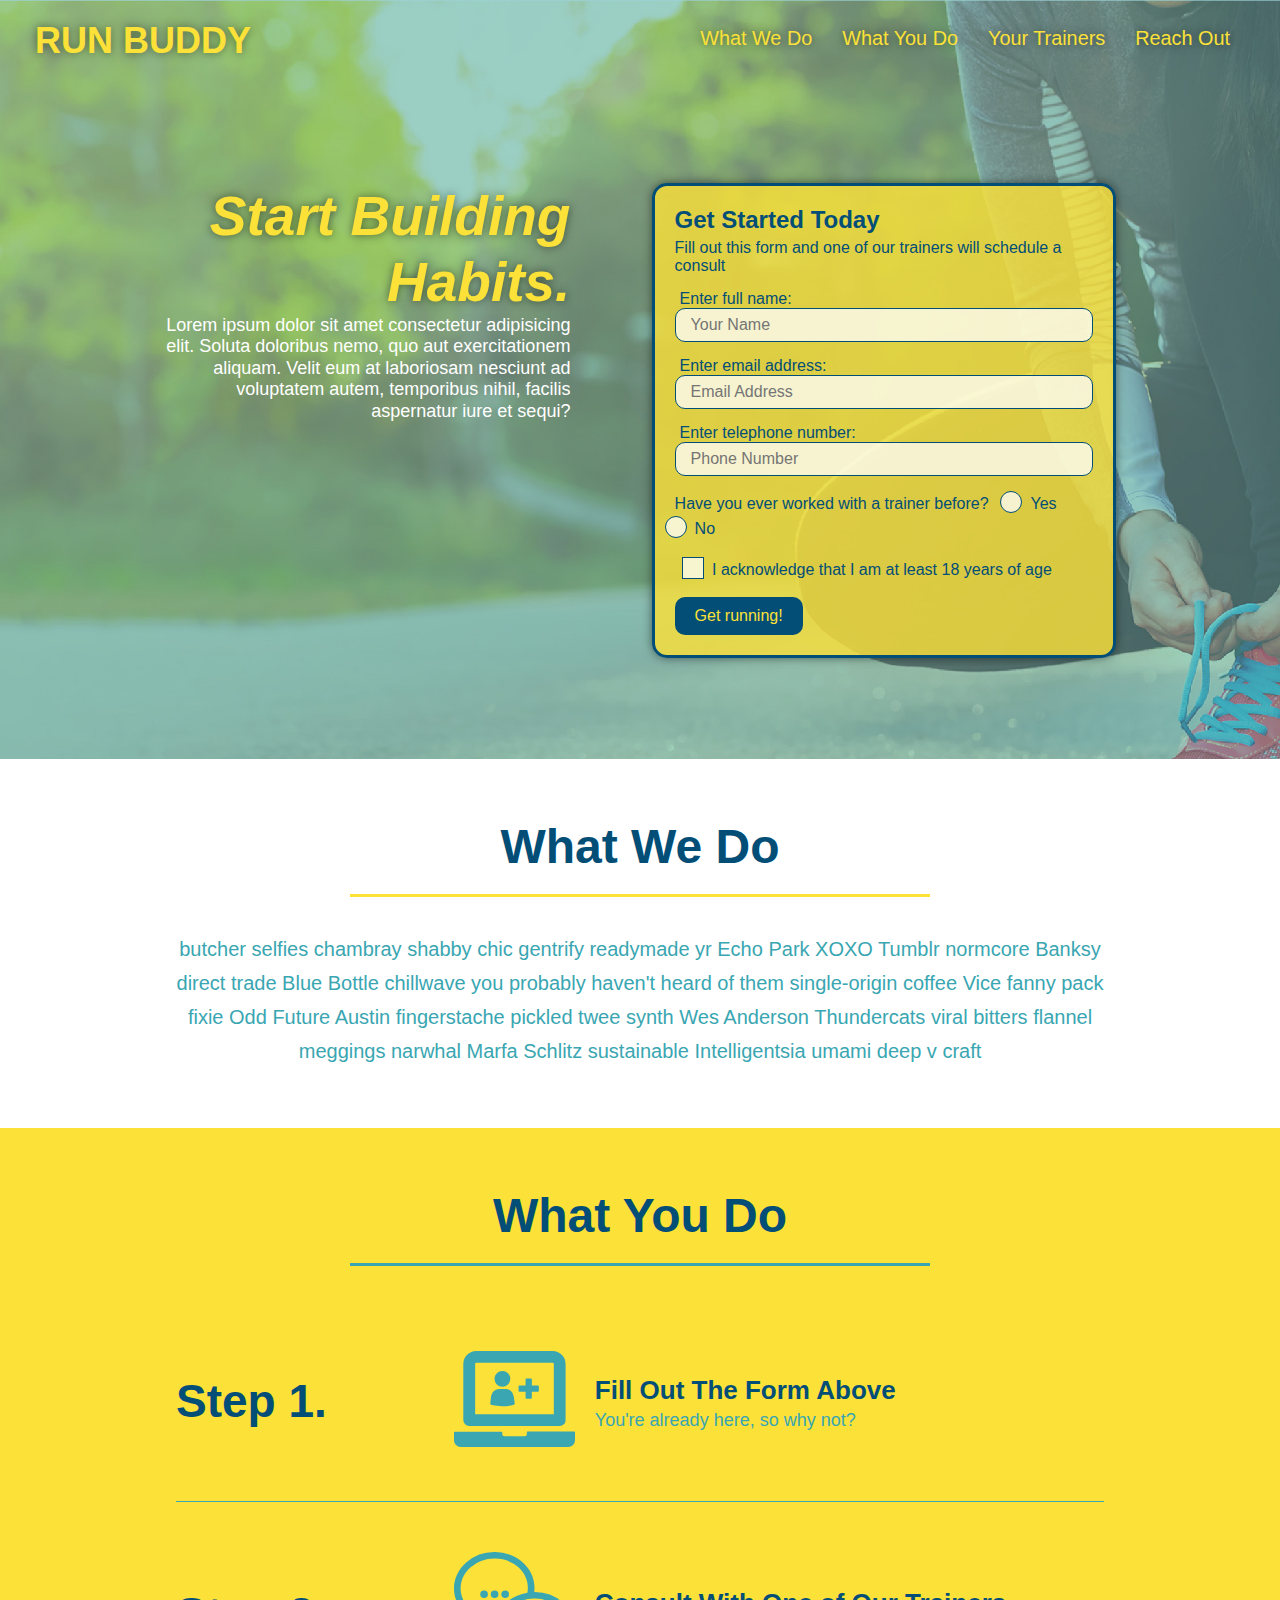
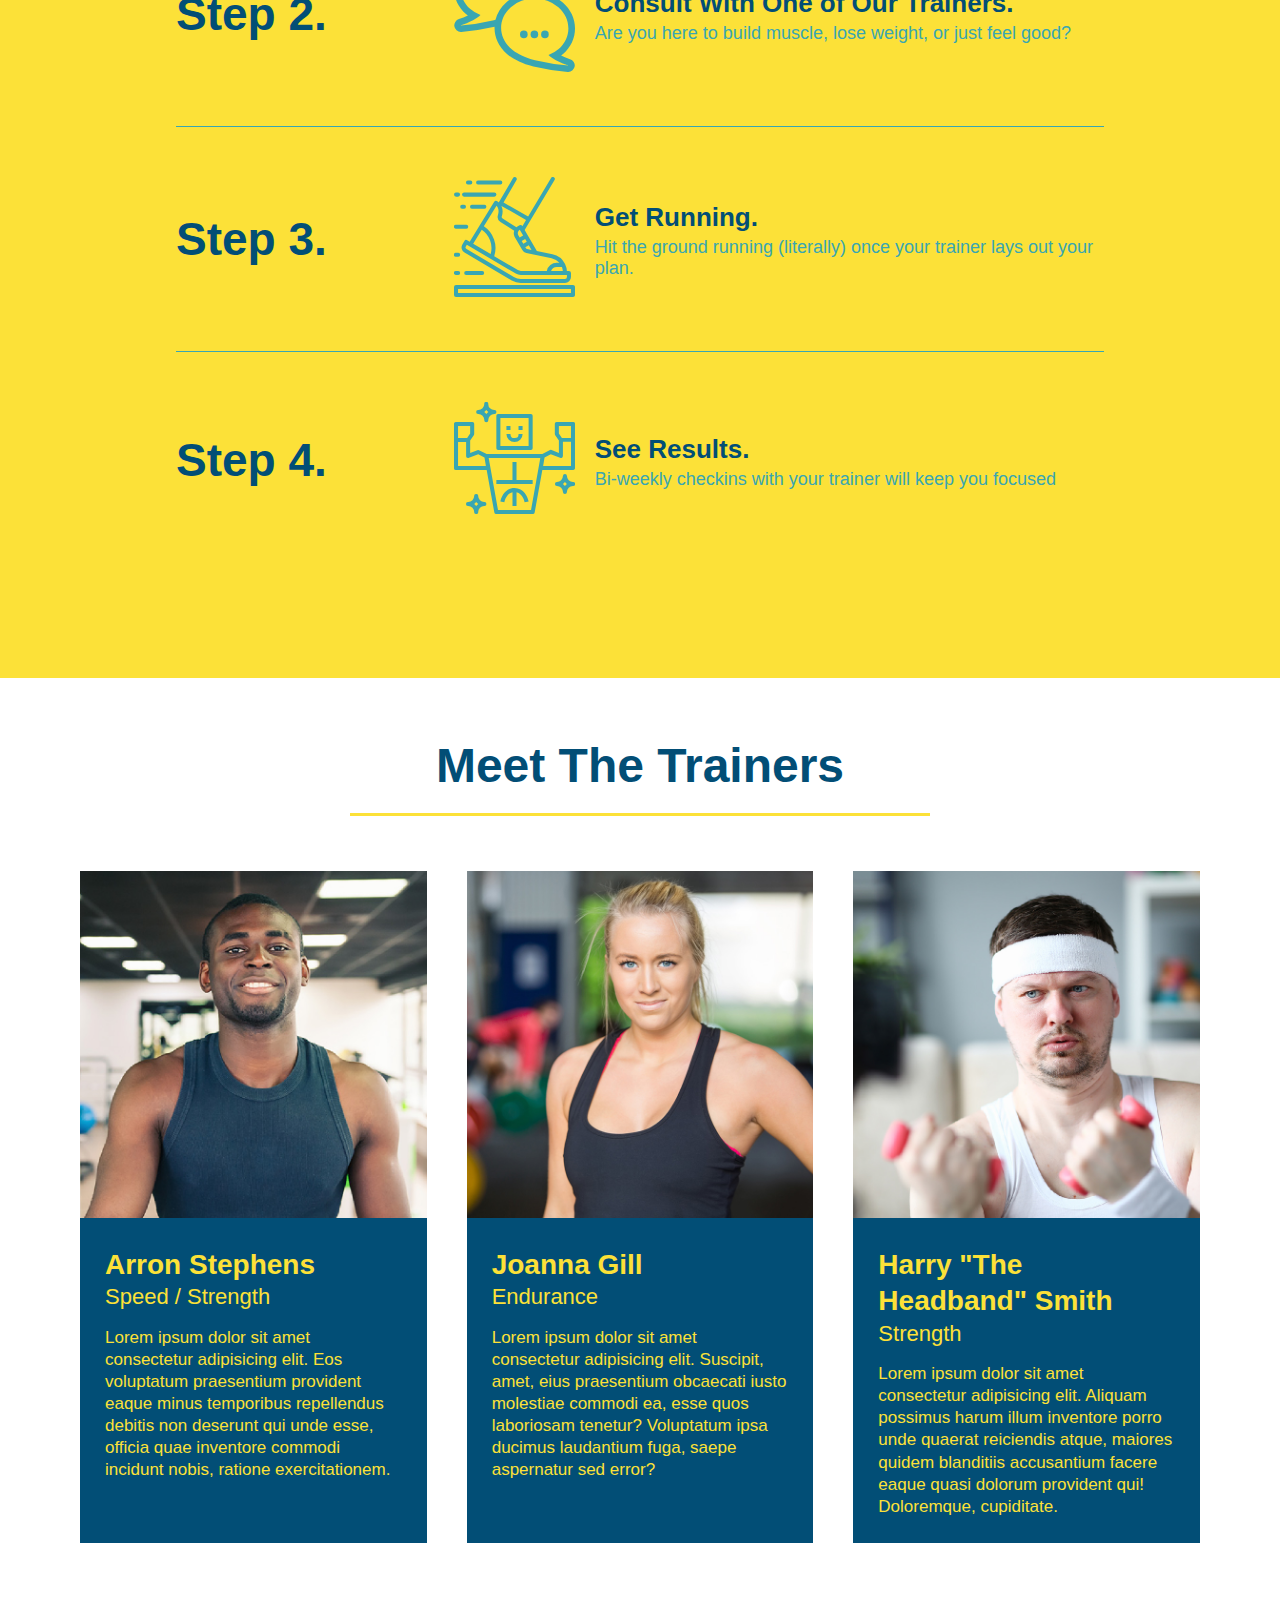
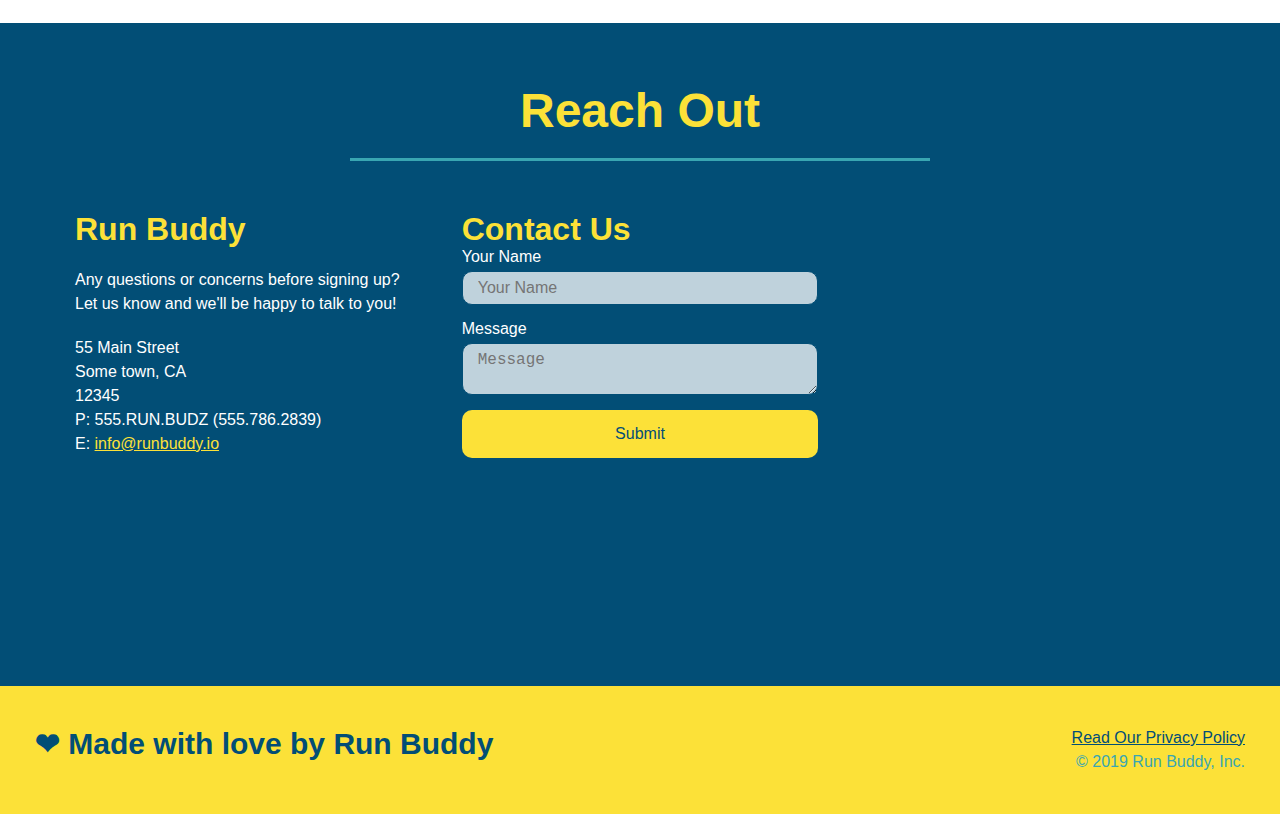
<file: index.html>
<!DOCTYPE html>
<html lang="en">
<head>
    <meta charset="UTF-8" />
    <meta name="viewport" content="width=device-width, initial-scale=1.0"/>
    <link rel="stylesheet" href="./assets/css/style.css"/>
    <title>Run Buddy</title>
</head>
<body>
    <!--Navigation-->
    <header>
        <h1>
            <a href="/">RUN BUDDY</a>
        </h1>
        <nav>
            <!--Unordered List Element-->
            <ul>
                <!--List Item Element-->
                <li>
                    <!--Anchor Element-->
                    <a href="#what-we-do">What We Do</a>
                </li>
                <li>
                    <a href="#what-you-do">What You Do</a>
                </li>
                <li>
                    <a href="#your-trainers">Your Trainers</a>
                </li>
                <li>
                    <a href="#reach-out">Reach Out</a>
                </li>
            </ul>
        </nav>
    </header>

    <!--Hero/JumboTron-->
    <section class="hero">
        <div class="hero-text">
            <h2>Start Building Habits.</h2>
            <p>
                Lorem ipsum dolor sit amet consectetur adipisicing elit. 
                Soluta doloribus nemo, quo aut exercitationem aliquam. Velit 
                eum at laboriosam nesciunt ad voluptatem autem, temporibus 
                nihil, facilis aspernatur iure et sequi?
            </p>
        </div>
        <div class="hero-form">
            <h3>Get Started Today</h3>
            <p>Fill out this form and one of our trainers will schedule a consult</p>
            <form> 
                <label for="name">Enter full name:</label>
                <input type="text" placeholder="Your Name" name="name" id="name" class="form-input"/>
                <label for="email">Enter email address:</label>
                <input type="email" placeholder="Email Address" name="email" id="email" class="form-input"/>
                <label for="phone">Enter telephone number:</label>
                <input type="tel" placeholder="Phone Number" name="phone" id="phone" class="form-input"/>
                <p>
                    Have you ever worked with a trainer before?
                    <span class="radio-wrapper">
                        <input type="radio" name="trainer-confirm" id="trainer-yes" />
                        <label for="trainer-yes">Yes</label>
                    </span>
                    <span class="radio-wrapper">
                        <input type="radio" name="trainer-confirm" id="trainer-no" />
                        <label for="trainer-no">No</label>
                    </span>
                </p>
                <p>
                    <span class="checkbox-wrapper">
                        <input type="checkbox" name="age" id="age" />
                        <label for="age">I acknowledge that I am at least 18 years of age</label>
                    </span>
                </p>
                <button type="submit">
                    Get running!
                </button>
            </form>
        </div>
    </section>

    <!--"What We Do" Section-->
    <section id="what-we-do" class="intro">
        <div class="flex-row">
            <h2 class="section-title primary-border">What We Do</h2>
        </div>
        <div class="flex-row">
            <p>
                butcher selfies chambray shabby chic gentrify readymade yr Echo Park XOXO Tumblr normcore Banksy direct trade Blue Bottle chillwave you probably haven't heard of them single-origin coffee Vice fanny pack fixie Odd Future Austin fingerstache pickled twee synth Wes Anderson Thundercats viral bitters flannel meggings narwhal Marfa Schlitz sustainable Intelligentsia umami deep v craft
            </p>
        </div>
    </section>

    <!--"What You Do" Section-->
    <section id="what-you-do" class="steps">
        <div class="flex-row">
            <h2 class="section-title secondary-border">What You Do</h2>
        </div>

        <div class="step">
            <h3>Step 1.</h3>
            <div class="step-info">
                <div class="step-img">
                    <img src="./assets/images/step-1.svg" alt="" />
                </div>
                <div class="step-text">
                    <h4>Fill Out The Form Above</h4>
                    <p>You're already here, so why not?</p>
                </div>
            </div>
        </div>

        <div class="step">
            <h3>Step 2.</h3>
            <div class="step-info">
                <div class="step-img">
                    <img src="./assets/images/step-2.svg" alt="" />
                </div>
                <div class="step-text">
                    <h4>Consult With One of Our Trainers.</h4>
                    <p>Are you here to build muscle, lose weight, or just feel good?</p>
                </div>
            </div>
        </div>

        <div class="step">
            <h3>Step 3.</h3>
            <div class="step-info">
                <div class="step-img">
                    <img src="./assets/images/step-3.svg" alt="" />
                </div>
                <div class="step-text">
                    <h4>Get Running.</h4>
                    <p>Hit the ground running (literally) once your trainer lays out your plan.</p>
                </div>
            </div>
        </div>
        
        <div class="step">
            <h3>Step 4.</h3>
            <div class="step-info">
                <div class="step-img">
                    <img src="./assets/images/step-4.svg" alt="" />
                </div>
                <div class="step-text">
                    <h4>See Results.</h4>
                    <p>Bi-weekly checkins with your trainer will keep you focused</p>
                </div>
            </div>
        </div>
        
    </section>

    <!--"Meet The Trainers" Section-->
    <section id="your-trainers">
        <div>
            <h2 class="section-title primary-border">
            Meet The Trainers
            </h2>
        </div>
        <div class="trainers">
            <article class="trainer">
                <img src="assets/images/trainer-1.jpg" alt="Arron Stephens in his workout clothes, ready to pump iron" />
                <div class="trainer-bio">
                    <h3 class="trainer-name">Arron Stephens</h3>
                    <h4 class="trainer-role">Speed / Strength</h4>
                    <p>
                        Lorem ipsum dolor sit amet consectetur adipisicing elit. Eos voluptatum praesentium provident 
                        eaque minus temporibus repellendus debitis non deserunt qui unde esse, officia quae inventore 
                        commodi incidunt nobis, ratione exercitationem.
                    </p>
                </div>
            </article>
            <article class="trainer">
                <img src="assets/images/trainer-2.jpg" alt="Joanna Gill cooling off after a workout" />
                <div class="trainer-bio">
                    <h3 class="trainer-name">Joanna Gill</h3>
                    <h4 class="trainer-role">Endurance</h4>
                    <p>
                        Lorem ipsum dolor sit amet consectetur adipisicing elit. Suscipit, amet, eius praesentium
                        obcaecati iusto molestiae commodi ea, esse quos laboriosam tenetur? Voluptatum ipsa 
                        ducimus laudantium fuga, saepe aspernatur sed error?
                    </p>
                </div>
                
            </article>
            <article class="trainer">
                <img src="assets/images/trainer-3.jpg" alt="Harry Smith wearing a headband and lifting comically small pink weights"/>
                <div class="trainer-bio">
                    <h3 class="trainer-name">Harry "The Headband" Smith</h3>
                    <h4 class="trainer-role">Strength</h4>
                    <p>
                        Lorem ipsum dolor sit amet consectetur adipisicing elit. Aliquam possimus harum illum inventore porro 
                        unde quaerat reiciendis atque, maiores quidem blanditiis accusantium facere eaque quasi dolorum 
                        provident qui! Doloremque, cupiditate.
                    </p>
                </div>

            </article>
        </div>
    </section>

    <!--"Reach Out" Section-->
    <section id="reach-out" class="contact">
        <div>
            <h2 class="section-title secondary-border">Reach Out</h2>
        </div>
        <div class="contact-info">

            <!--Contact Information-->
            <div>
                <h3>Run Buddy</h3>
                <p>
                    Any questions or concerns before signing up?
                    <br/>
                    Let us know and we'll be happy to talk to you!
                </p>
                <address>
                    55 Main Street <br/>
                    Some town, CA <br/>
                    12345<br/>
                    P: 555.RUN.BUDZ (555.786.2839)<br/>
                    E: <a href="mailto:info@runbuddy.io">info@runbuddy.io</a>
                </address>
            </div>

            <!--Contact Form-->
            <div class="contact-form">
                <h3>Contact Us</h3>
                <form>
                    <label for="contact-name">Your Name</label>
                    <input type="text" id="contact-name" placeholder="Your Name" />

                    <label for="contact-message">Message</label>
                    <textarea type="text" id="contact-message" placeholder="Message"></textarea>

                    <button type="submit">Submit</button>
                </form>
            </div>
            
            <!--Map Embed-->
            <iframe src="https://www.google.com/maps/embed?pb=!1m18!1m12!1m3!1d467.6570998052694!2d-120.42316279842107!3d37.95356578767514!2m3!1f0!2f0!3f0!3m2!1i1024!2i768!4f13.1!3m3!1m2!1s0x8090c46e315aaf1b%3A0xb32d2fcd2023b726!2sMain%20St%2C%20Jamestown%2C%20CA%2095327!5e0!3m2!1sen!2sus!4v1639502985308!5m2!1sen!2sus" style="border:0;" allowfullscreen="" loading="lazy"></iframe>
        
        </div>
    </section>

    <!--Footer-->
    <footer>
        <h2>&#10084; Made with love by Run Buddy</h2>
        <div>
            <a href="./privacy-policy.html">Read Our Privacy Policy</a><br />
            &copy; 2019 Run Buddy, Inc.
        </div>
    </footer>
</body>
</html>
</file>
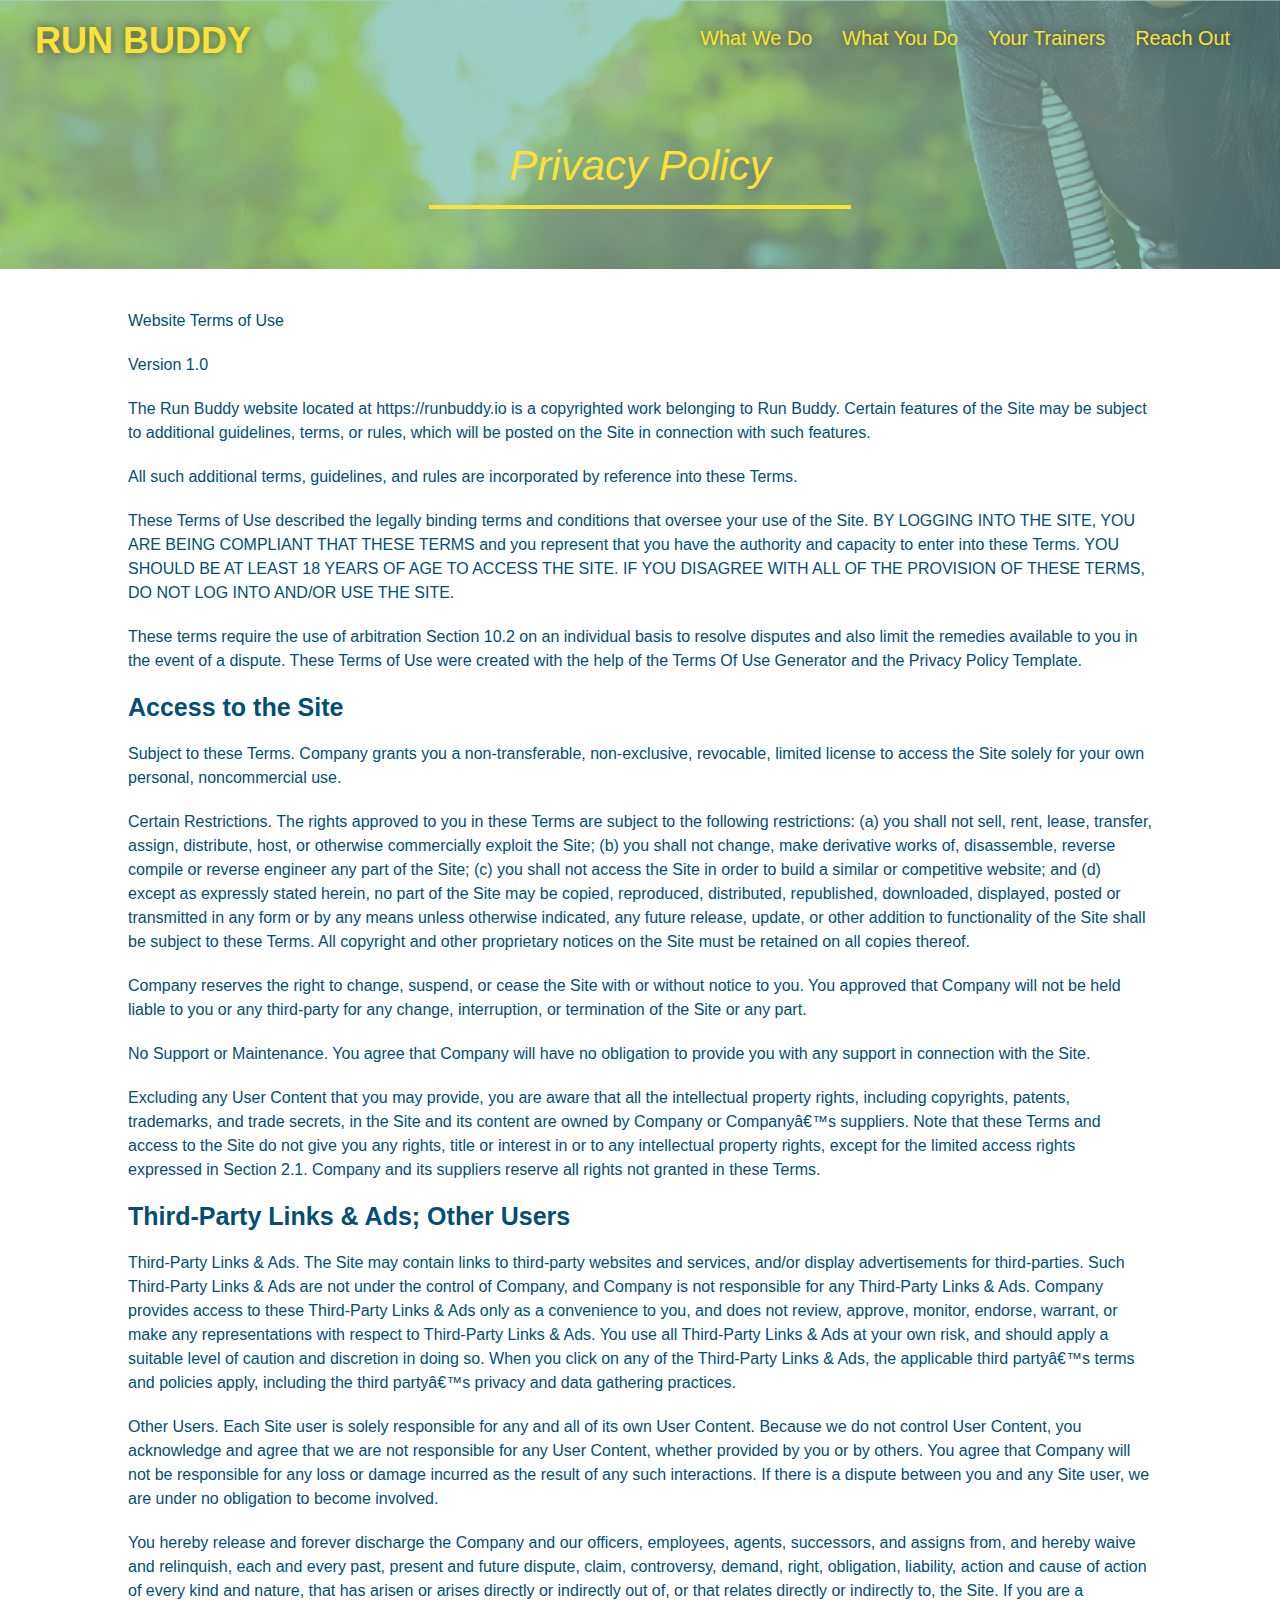
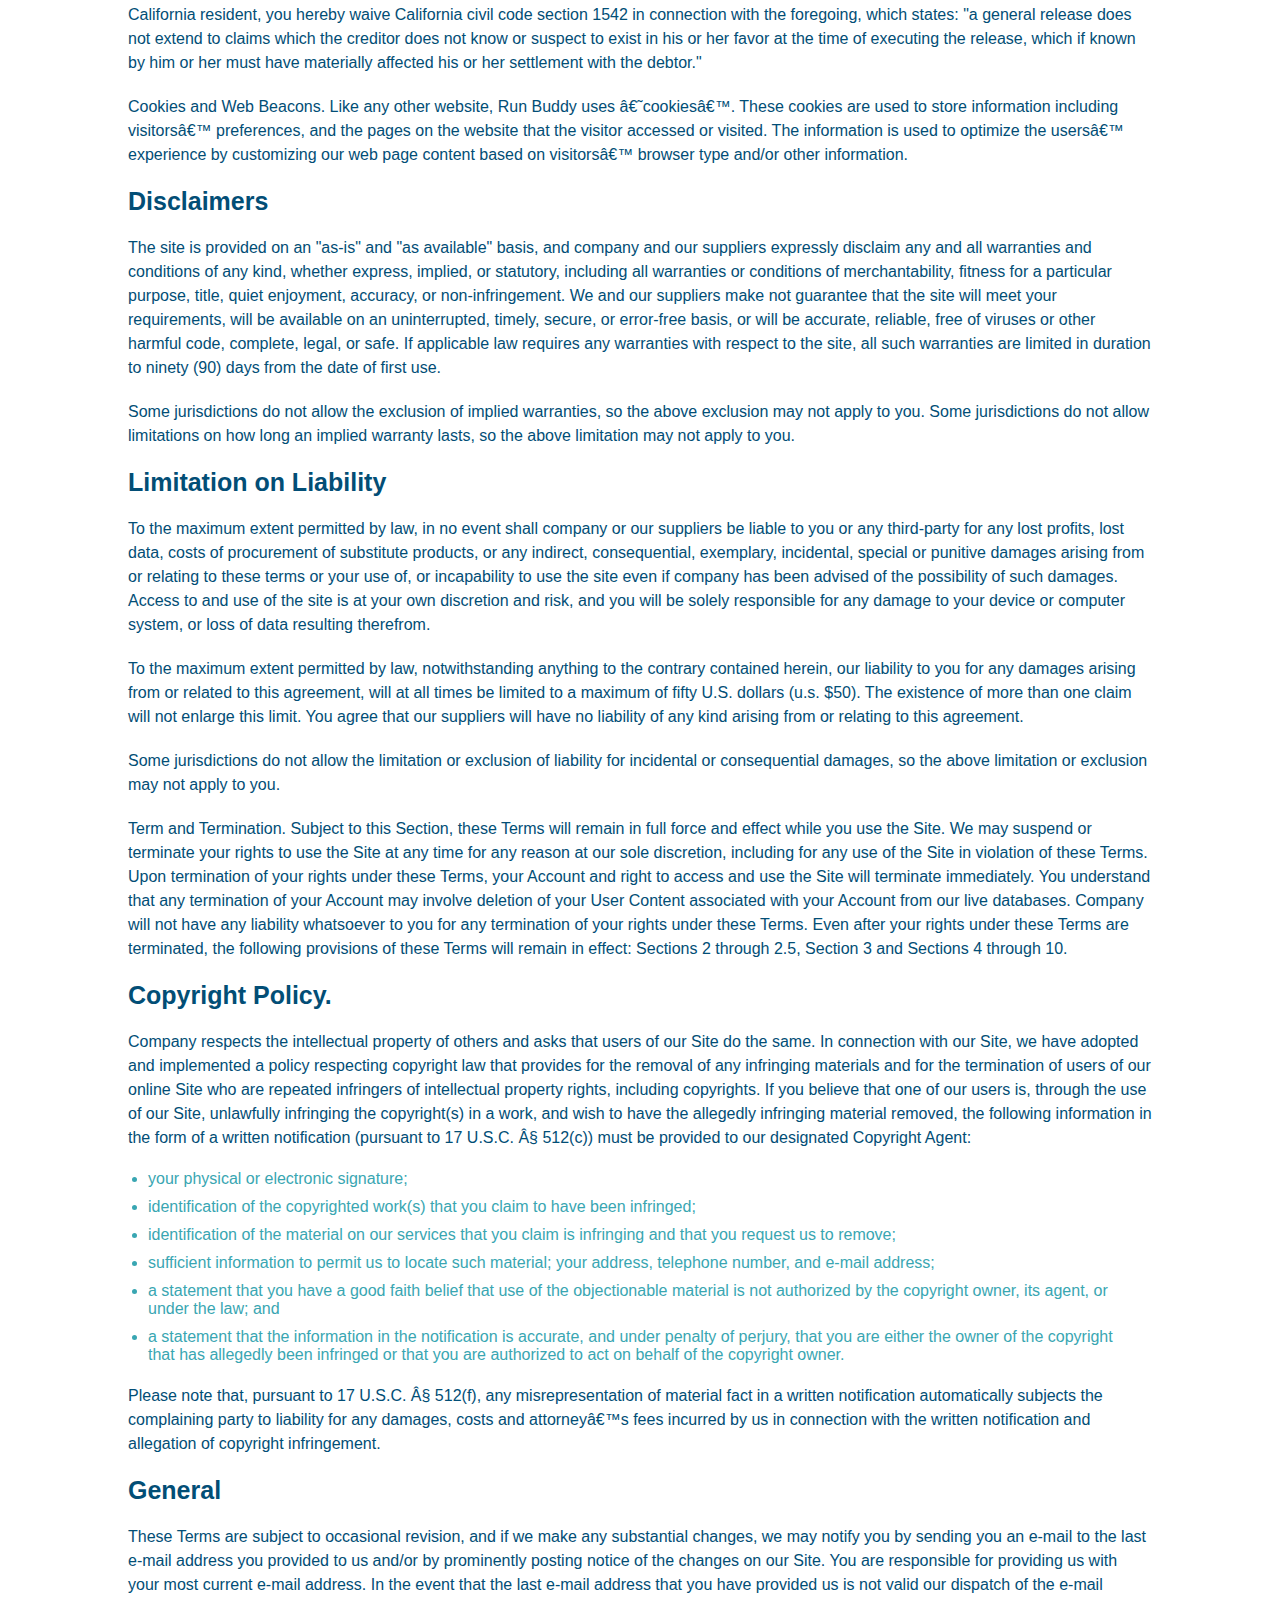
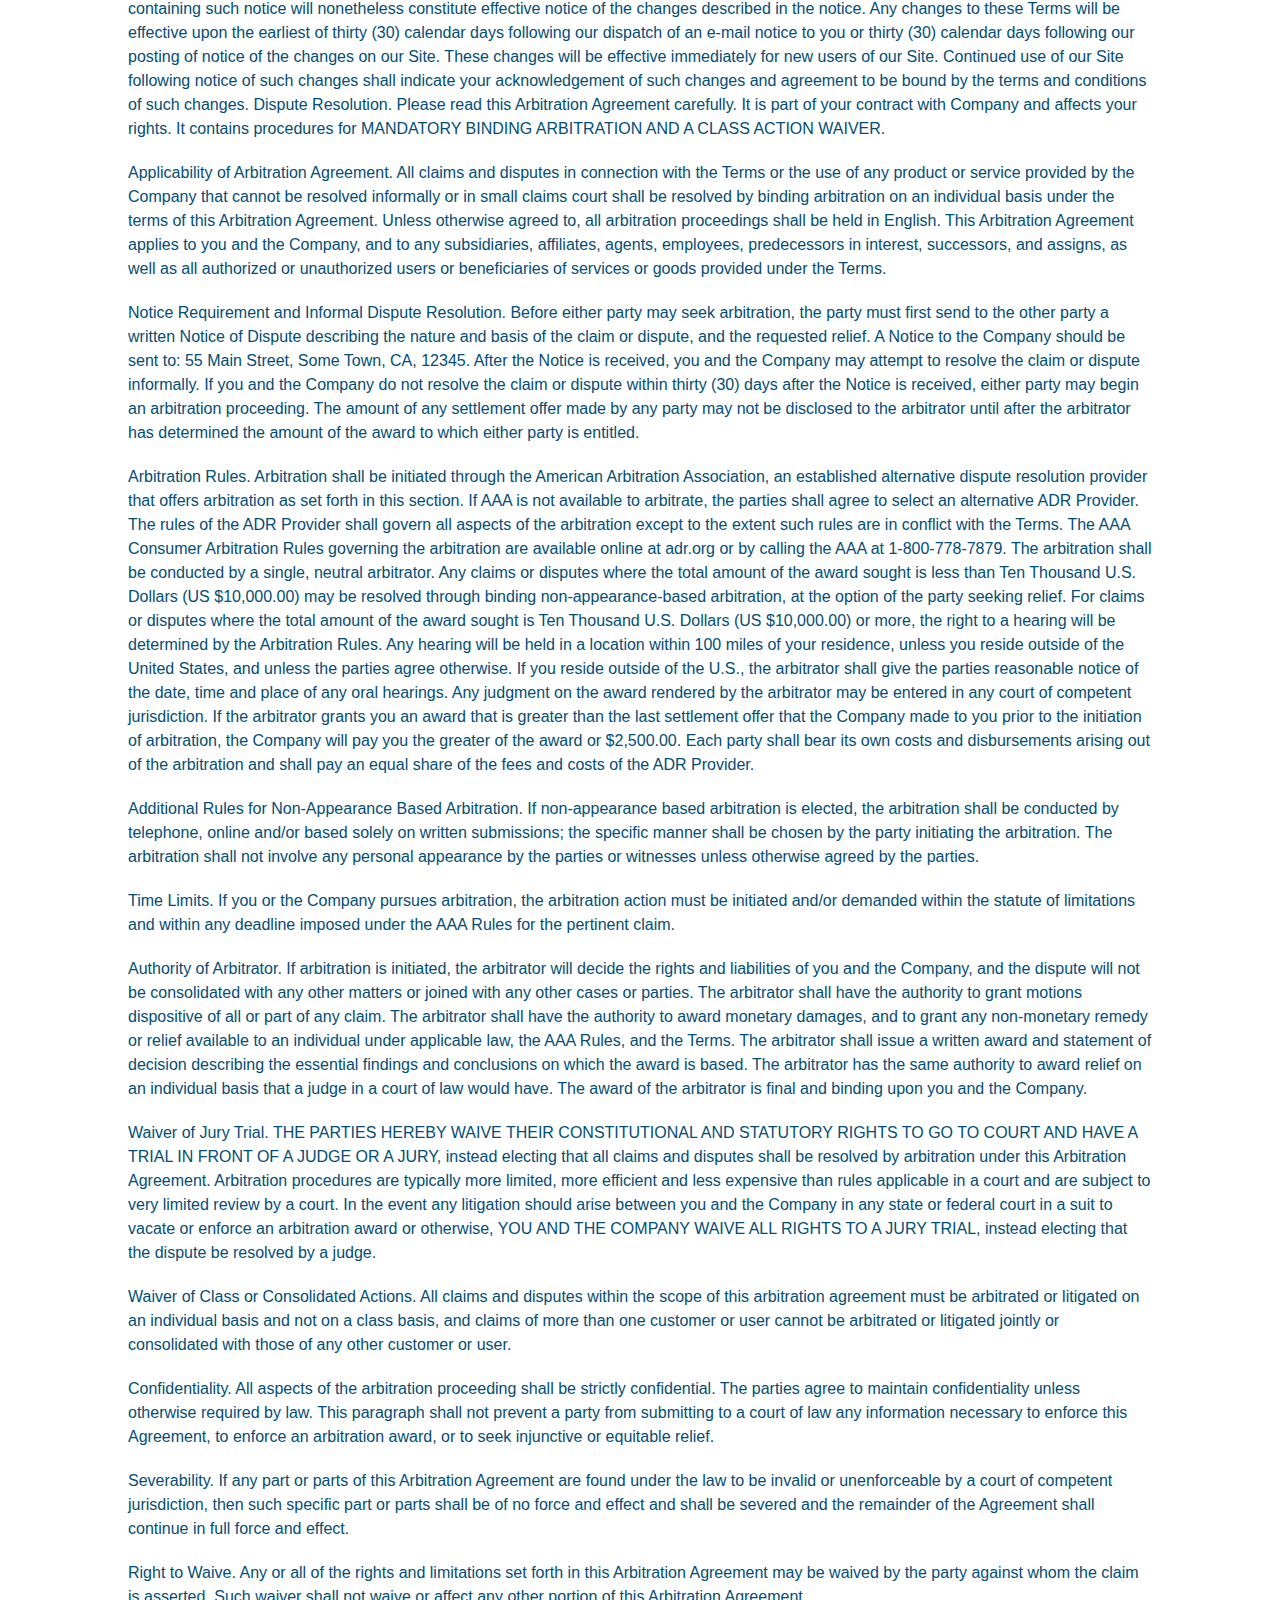
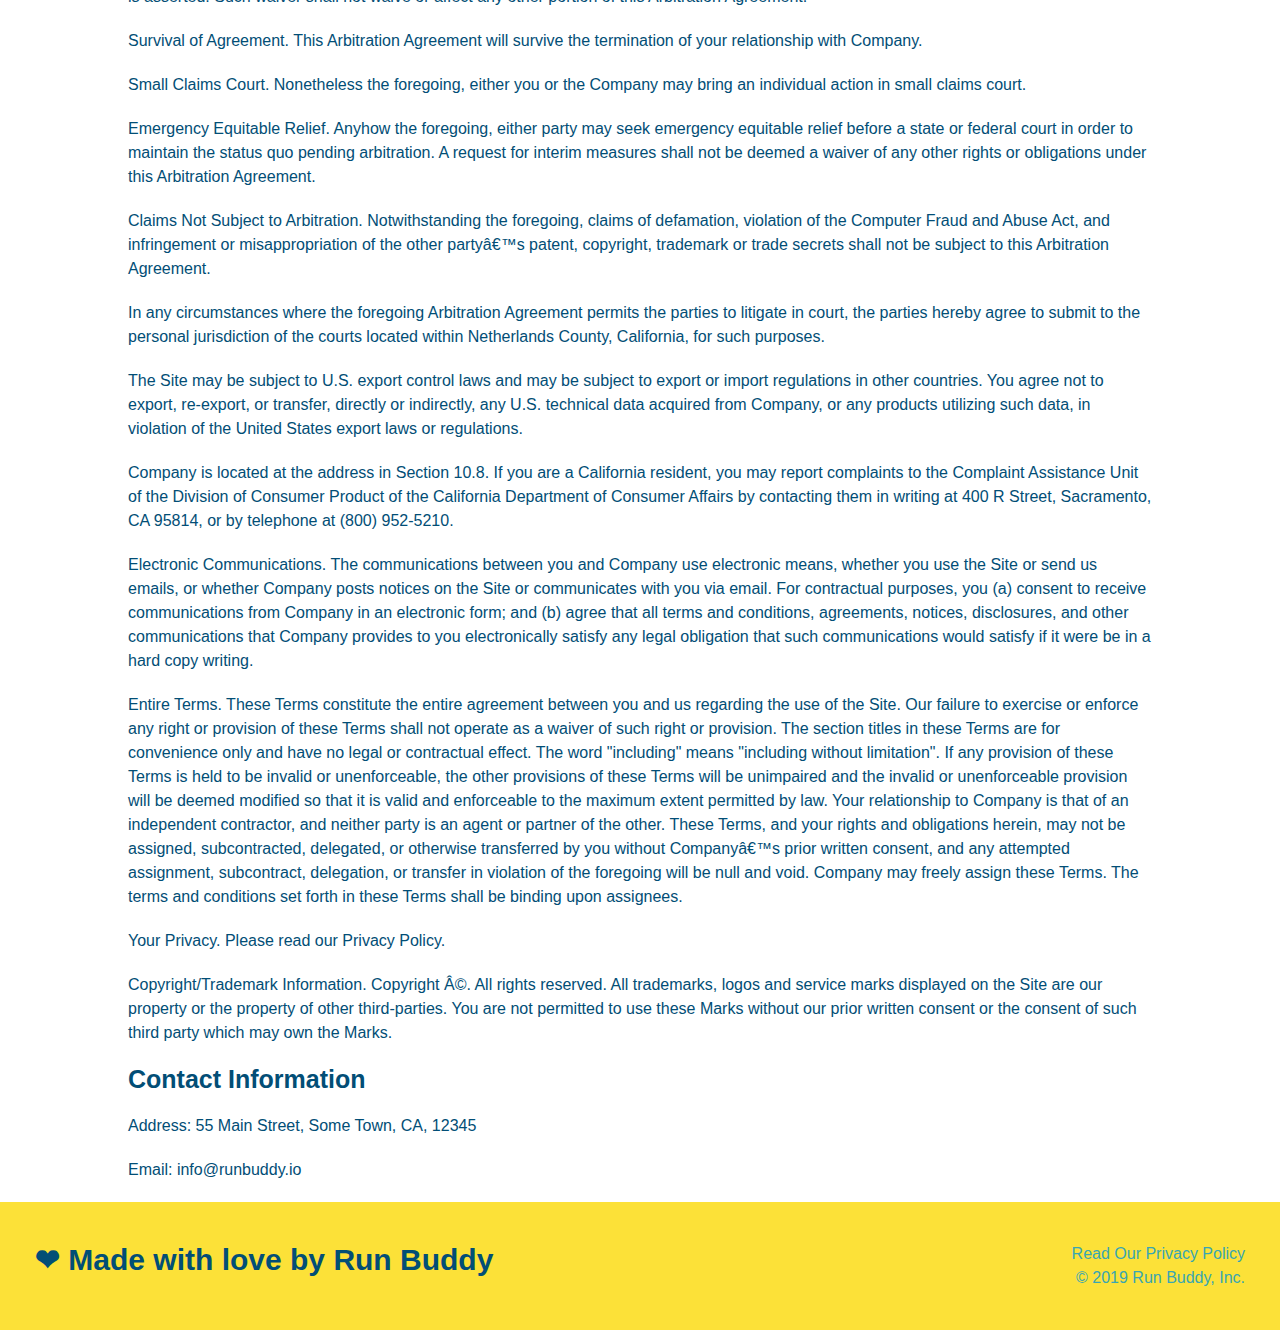
<file: privacy-policy.html>
<!DOCTYPE html>
<html lang="en">
    <head>
        <meta charset="UTF-8" />
        <meta name="viewport" content="width=device-width, initial-scale=1.0"/>
        <title>Privacy Policy - Run Buddy</title> 
        <link rel="stylesheet" href="./assets/css/style.css"/>
        <link rel="stylesheet" href="./assets/css/secondary_styles.css"/>
    </head>
    <body>
        <!--Navigation-->
        <header>
            <h1>
                <a href="/">RUN BUDDY</a>
            </h1>
            <nav>
                <!--Unordered List Element-->
                <ul>
                    <!--List Item Element-->
                    <li>
                        <!--Anchor Element-->
                        <a href="./index.html#what-we-do">What We Do</a>
                    </li>
                    <li>
                        <a href="./index.html#what-you-do">What You Do</a>
                    </li>
                    <li>
                        <a href="./index.html#your-trainers">Your Trainers</a>
                    </li>
                    <li>
                        <a href="./index.html#reach-out">Reach Out</a>
                    </li>
                </ul>
            </nav>
        </header>

        <section class="hero">
            <h2 class="page-title">Privacy Policy</h2>
        </section>

        <article class="secondary-content">
            <p>
                Website Terms of Use
            </p>
        
            <p>
                Version 1.0
            </p>
        
            <p>
                The Run Buddy website located at https://runbuddy.io is a copyrighted work belonging to Run Buddy. Certain
                features of the Site may be subject to additional guidelines, terms, or rules, which will be posted on the Site
                in connection with such features.
            </p>
        
            <p>
                All such additional terms, guidelines, and rules are incorporated by reference into these Terms.
            </p>
        
            <p>
                These Terms of Use described the legally binding terms and conditions that oversee your use of the Site. BY
                LOGGING INTO THE SITE, YOU ARE BEING COMPLIANT THAT THESE TERMS and you represent that you have the authority
                and capacity to enter into these Terms. YOU SHOULD BE AT LEAST 18 YEARS OF AGE TO ACCESS THE SITE. IF YOU
                DISAGREE WITH ALL OF THE PROVISION OF THESE TERMS, DO NOT LOG INTO AND/OR USE THE SITE.
            </p>
        
            <p>
                These terms require the use of arbitration Section 10.2 on an individual basis to resolve disputes and also
                limit the remedies available to you in the event of a dispute. These Terms of Use were created with the help of
                the Terms Of Use Generator and the Privacy Policy Template.
            </p>
        
            <h3>
                Access to the Site
            </h3>
        
            <p>
                Subject to these Terms. Company grants you a non-transferable, non-exclusive, revocable, limited license to
                access the Site solely for your own personal, noncommercial use.
            </p>
        
            <p>
                Certain Restrictions. The rights approved to you in these Terms are subject to the following restrictions: (a)
                you shall not sell, rent, lease, transfer, assign, distribute, host, or otherwise commercially exploit the Site;
                (b) you shall not change, make derivative works of, disassemble, reverse compile or reverse engineer any part of
                the Site; (c) you shall not access the Site in order to build a similar or competitive website; and (d) except
                as expressly stated herein, no part of the Site may be copied, reproduced, distributed, republished, downloaded,
                displayed, posted or transmitted in any form or by any means unless otherwise indicated, any future release,
                update, or other addition to functionality of the Site shall be subject to these Terms. All copyright and other
                proprietary notices on the Site must be retained on all copies thereof.
            </p>
        
            <p>
                Company reserves the right to change, suspend, or cease the Site with or without notice to you. You approved
                that Company will not be held liable to you or any third-party for any change, interruption, or termination of
                the Site or any part.
            </p>
        
            <p>
                No Support or Maintenance. You agree that Company will have no obligation to provide you with any support in
                connection with the Site.
            </p>
        
            <p>
                Excluding any User Content that you may provide, you are aware that all the intellectual property rights,
                including copyrights, patents, trademarks, and trade secrets, in the Site and its content are owned by Company
                or Companyâ€™s suppliers. Note that these Terms and access to the Site do not give you any rights, title or
                interest in or to any intellectual property rights, except for the limited access rights expressed in Section
                2.1. Company and its suppliers reserve all rights not granted in these Terms.
            </p>
        
            <h3>
                Third-Party Links & Ads; Other Users
            </h3>
        
            <p>
                Third-Party Links & Ads. The Site may contain links to third-party websites and services, and/or display
                advertisements for third-parties. Such Third-Party Links & Ads are not under the control of Company, and Company
                is not responsible for any Third-Party Links & Ads. Company provides access to these Third-Party Links & Ads
                only as a convenience to you, and does not review, approve, monitor, endorse, warrant, or make any
                representations with respect to Third-Party Links & Ads. You use all Third-Party Links & Ads at your own risk,
                and should apply a suitable level of caution and discretion in doing so. When you click on any of the
                Third-Party Links & Ads, the applicable third partyâ€™s terms and policies apply, including the third partyâ€™s
                privacy and data gathering practices.
            </p>
        
            <p>
                Other Users. Each Site user is solely responsible for any and all of its own User Content. Because we do not
                control User Content, you acknowledge and agree that we are not responsible for any User Content, whether
                provided by you or by others. You agree that Company will not be responsible for any loss or damage incurred as
                the result of any such interactions. If there is a dispute between you and any Site user, we are under no
                obligation to become involved.
            </p>
        
            <p>
                You hereby release and forever discharge the Company and our officers, employees, agents, successors, and
                assigns from, and hereby waive and relinquish, each and every past, present and future dispute, claim,
                controversy, demand, right, obligation, liability, action and cause of action of every kind and nature, that has
                arisen or arises directly or indirectly out of, or that relates directly or indirectly to, the Site. If you are
                a California resident, you hereby waive California civil code section 1542 in connection with the foregoing,
                which states: "a general release does not extend to claims which the creditor does not know or suspect to exist
                in his or her favor at the time of executing the release, which if known by him or her must have materially
                affected his or her settlement with the debtor."
            </p>
        
            <p>
                Cookies and Web Beacons. Like any other website, Run Buddy uses â€˜cookiesâ€™. These cookies are used to store
                information including visitorsâ€™ preferences, and the pages on the website that the visitor accessed or visited.
                The information is used to optimize the usersâ€™ experience by customizing our web page content based on visitorsâ€™
                browser type and/or other information.
            </p>
        
            <h3>
                Disclaimers
            </h3>
        
            <p>
                The site is provided on an "as-is" and "as available" basis, and company and our suppliers expressly disclaim
                any and all warranties and conditions of any kind, whether express, implied, or statutory, including all
                warranties or conditions of merchantability, fitness for a particular purpose, title, quiet enjoyment, accuracy,
                or non-infringement. We and our suppliers make not guarantee that the site will meet your requirements, will be
                available on an uninterrupted, timely, secure, or error-free basis, or will be accurate, reliable, free of
                viruses or other harmful code, complete, legal, or safe. If applicable law requires any warranties with respect
                to the site, all such warranties are limited in duration to ninety (90) days from the date of first use.
            </p>
        
            <p>
                Some jurisdictions do not allow the exclusion of implied warranties, so the above exclusion may not apply to
                you. Some jurisdictions do not allow limitations on how long an implied warranty lasts, so the above limitation
                may not apply to you.
            </p>
        
            <h3>
                Limitation on Liability
            </h3>
        
            <p>
                To the maximum extent permitted by law, in no event shall company or our suppliers be liable to you or any
                third-party for any lost profits, lost data, costs of procurement of substitute products, or any indirect,
                consequential, exemplary, incidental, special or punitive damages arising from or relating to these terms or
                your use of, or incapability to use the site even if company has been advised of the possibility of such
                damages. Access to and use of the site is at your own discretion and risk, and you will be solely responsible
                for any damage to your device or computer system, or loss of data resulting therefrom.
            </p>
        
            <p>
                To the maximum extent permitted by law, notwithstanding anything to the contrary contained herein, our liability
                to you for any damages arising from or related to this agreement, will at all times be limited to a maximum of
                fifty U.S. dollars (u.s. $50). The existence of more than one claim will not enlarge this limit. You agree that
                our suppliers will have no liability of any kind arising from or relating to this agreement.
            </p>
        
            <p>
                Some jurisdictions do not allow the limitation or exclusion of liability for incidental or consequential
                damages, so the above limitation or exclusion may not apply to you.
            </p>
        
            <p>
                Term and Termination. Subject to this Section, these Terms will remain in full force and effect while you use
                the Site. We may suspend or terminate your rights to use the Site at any time for any reason at our sole
                discretion, including for any use of the Site in violation of these Terms. Upon termination of your rights under
                these Terms, your Account and right to access and use the Site will terminate immediately. You understand that
                any termination of your Account may involve deletion of your User Content associated with your Account from our
                live databases. Company will not have any liability whatsoever to you for any termination of your rights under
                these Terms. Even after your rights under these Terms are terminated, the following provisions of these Terms
                will remain in effect: Sections 2 through 2.5, Section 3 and Sections 4 through 10.
            </p>
        
            <h3>
                Copyright Policy.
            </h3>
        
            <p>
                Company respects the intellectual property of others and asks that users of our Site do the same. In connection
                with our Site, we have adopted and implemented a policy respecting copyright law that provides for the removal
                of any infringing materials and for the termination of users of our online Site who are repeated infringers of
                intellectual property rights, including copyrights. If you believe that one of our users is, through the use of
                our Site, unlawfully infringing the copyright(s) in a work, and wish to have the allegedly infringing material
                removed, the following information in the form of a written notification (pursuant to 17 U.S.C. Â§ 512(c)) must
                be provided to our designated Copyright Agent:
            </p>
        
            <ul>
                <li>
                your physical or electronic signature;
                </li>
                <li>
                identification of the copyrighted work(s) that you claim to have been infringed;
                </li>
                <li>
                identification of the material on our services that you claim is infringing and that you request us to remove;
                </li>
                <li>
                sufficient information to permit us to locate such material; your address, telephone number, and e-mail
                address;
                </li>
                <li>
                a statement that you have a good faith belief that use of the objectionable material is not authorized by the
                copyright owner, its agent, or under the law; and
                </li>
                <li>
                a statement that the information in the notification is accurate, and under penalty of perjury, that you are
                either the owner of the copyright that has allegedly been infringed or that you are authorized to act on
                behalf of the copyright owner.
                </li>
            </ul>
        
            <p>
                Please note that, pursuant to 17 U.S.C. Â§ 512(f), any misrepresentation of material fact in a written
                notification automatically subjects the complaining party to liability for any damages, costs and attorneyâ€™s
                fees incurred by us in connection with the written notification and allegation of copyright infringement.
            </p>
        
            <h3>
                General
            </h3>
        
            <p>
                These Terms are subject to occasional revision, and if we make any substantial changes, we may notify you by
                sending you an e-mail to the last e-mail address you provided to us and/or by prominently posting notice of the
                changes on our Site. You are responsible for providing us with your most current e-mail address. In the event
                that the last e-mail address that you have provided us is not valid our dispatch of the e-mail containing such
                notice will nonetheless constitute effective notice of the changes described in the notice. Any changes to these
                Terms will be effective upon the earliest of thirty (30) calendar days following our dispatch of an e-mail
                notice to you or thirty (30) calendar days following our posting of notice of the changes on our Site. These
                changes will be effective immediately for new users of our Site. Continued use of our Site following notice of
                such changes shall indicate your acknowledgement of such changes and agreement to be bound by the terms and
                conditions of such changes. Dispute Resolution. Please read this Arbitration Agreement carefully. It is part of
                your contract with Company and affects your rights. It contains procedures for MANDATORY BINDING ARBITRATION AND
                A CLASS ACTION WAIVER.
            </p>
        
            <p>
                Applicability of Arbitration Agreement. All claims and disputes in connection with the Terms or the use of any
                product or service provided by the Company that cannot be resolved informally or in small claims court shall be
                resolved by binding arbitration on an individual basis under the terms of this Arbitration Agreement. Unless
                otherwise agreed to, all arbitration proceedings shall be held in English. This Arbitration Agreement applies to
                you and the Company, and to any subsidiaries, affiliates, agents, employees, predecessors in interest,
                successors, and assigns, as well as all authorized or unauthorized users or beneficiaries of services or goods
                provided under the Terms.
            </p>
        
            <p>
                Notice Requirement and Informal Dispute Resolution. Before either party may seek arbitration, the party must
                first send to the other party a written Notice of Dispute describing the nature and basis of the claim or
                dispute, and the requested relief. A Notice to the Company should be sent to: 55 Main Street, Some Town, CA,
                12345. After the Notice is received, you and the Company may attempt to resolve the claim or dispute informally.
                If you and the Company do not resolve the claim or dispute within thirty (30) days after the Notice is received,
                either party may begin an arbitration proceeding. The amount of any settlement offer made by any party may not
                be disclosed to the arbitrator until after the arbitrator has determined the amount of the award to which either
                party is entitled.
            </p>
        
            <p>
                Arbitration Rules. Arbitration shall be initiated through the American Arbitration Association, an established
                alternative dispute resolution provider that offers arbitration as set forth in this section. If AAA is not
                available to arbitrate, the parties shall agree to select an alternative ADR Provider. The rules of the ADR
                Provider shall govern all aspects of the arbitration except to the extent such rules are in conflict with the
                Terms. The AAA Consumer Arbitration Rules governing the arbitration are available online at adr.org or by
                calling the AAA at 1-800-778-7879. The arbitration shall be conducted by a single, neutral arbitrator. Any
                claims or disputes where the total amount of the award sought is less than Ten Thousand U.S. Dollars (US
                $10,000.00) may be resolved through binding non-appearance-based arbitration, at the option of the party seeking
                relief. For claims or disputes where the total amount of the award sought is Ten Thousand U.S. Dollars (US
                $10,000.00) or more, the right to a hearing will be determined by the Arbitration Rules. Any hearing will be
                held in a location within 100 miles of your residence, unless you reside outside of the United States, and
                unless the parties agree otherwise. If you reside outside of the U.S., the arbitrator shall give the parties
                reasonable notice of the date, time and place of any oral hearings. Any judgment on the award rendered by the
                arbitrator may be entered in any court of competent jurisdiction. If the arbitrator grants you an award that is
                greater than the last settlement offer that the Company made to you prior to the initiation of arbitration, the
                Company will pay you the greater of the award or $2,500.00. Each party shall bear its own costs and
                disbursements arising out of the arbitration and shall pay an equal share of the fees and costs of the ADR
                Provider.
            </p>
        
            <p>
                Additional Rules for Non-Appearance Based Arbitration. If non-appearance based arbitration is elected, the
                arbitration shall be conducted by telephone, online and/or based solely on written submissions; the specific
                manner shall be chosen by the party initiating the arbitration. The arbitration shall not involve any personal
                appearance by the parties or witnesses unless otherwise agreed by the parties.
            </p>
        
            <p>
                Time Limits. If you or the Company pursues arbitration, the arbitration action must be initiated and/or demanded
                within the statute of limitations and within any deadline imposed under the AAA Rules for the pertinent claim.
            </p>
        
            <p>
                Authority of Arbitrator. If arbitration is initiated, the arbitrator will decide the rights and liabilities of
                you and the Company, and the dispute will not be consolidated with any other matters or joined with any other
                cases or parties. The arbitrator shall have the authority to grant motions dispositive of all or part of any
                claim. The arbitrator shall have the authority to award monetary damages, and to grant any non-monetary remedy
                or relief available to an individual under applicable law, the AAA Rules, and the Terms. The arbitrator shall
                issue a written award and statement of decision describing the essential findings and conclusions on which the
                award is based. The arbitrator has the same authority to award relief on an individual basis that a judge in a
                court of law would have. The award of the arbitrator is final and binding upon you and the Company.
            </p>
        
            <p>
                Waiver of Jury Trial. THE PARTIES HEREBY WAIVE THEIR CONSTITUTIONAL AND STATUTORY RIGHTS TO GO TO COURT AND HAVE
                A TRIAL IN FRONT OF A JUDGE OR A JURY, instead electing that all claims and disputes shall be resolved by
                arbitration under this Arbitration Agreement. Arbitration procedures are typically more limited, more efficient
                and less expensive than rules applicable in a court and are subject to very limited review by a court. In the
                event any litigation should arise between you and the Company in any state or federal court in a suit to vacate
                or enforce an arbitration award or otherwise, YOU AND THE COMPANY WAIVE ALL RIGHTS TO A JURY TRIAL, instead
                electing that the dispute be resolved by a judge.
            </p>
        
            <p>
                Waiver of Class or Consolidated Actions. All claims and disputes within the scope of this arbitration agreement
                must be arbitrated or litigated on an individual basis and not on a class basis, and claims of more than one
                customer or user cannot be arbitrated or litigated jointly or consolidated with those of any other customer or
                user.
            </p>
        
            <p>
                Confidentiality. All aspects of the arbitration proceeding shall be strictly confidential. The parties agree to
                maintain confidentiality unless otherwise required by law. This paragraph shall not prevent a party from
                submitting to a court of law any information necessary to enforce this Agreement, to enforce an arbitration
                award, or to seek injunctive or equitable relief.
            </p>
        
            <p>
                Severability. If any part or parts of this Arbitration Agreement are found under the law to be invalid or
                unenforceable by a court of competent jurisdiction, then such specific part or parts shall be of no force and
                effect and shall be severed and the remainder of the Agreement shall continue in full force and effect.
            </p>
        
            <p>
                Right to Waive. Any or all of the rights and limitations set forth in this Arbitration Agreement may be waived
                by the party against whom the claim is asserted. Such waiver shall not waive or affect any other portion of this
                Arbitration Agreement.
            </p>
        
            <p>
                Survival of Agreement. This Arbitration Agreement will survive the termination of your relationship with
                Company.
            </p>
        
            <p>
                Small Claims Court. Nonetheless the foregoing, either you or the Company may bring an individual action in small
                claims court.
            </p>
        
            <p>
                Emergency Equitable Relief. Anyhow the foregoing, either party may seek emergency equitable relief before a
                state or federal court in order to maintain the status quo pending arbitration. A request for interim measures
                shall not be deemed a waiver of any other rights or obligations under this Arbitration Agreement.
            </p>
        
            <p>
                Claims Not Subject to Arbitration. Notwithstanding the foregoing, claims of defamation, violation of the
                Computer Fraud and Abuse Act, and infringement or misappropriation of the other partyâ€™s patent, copyright,
                trademark or trade secrets shall not be subject to this Arbitration Agreement.
            </p>
        
            <p>
                In any circumstances where the foregoing Arbitration Agreement permits the parties to litigate in court, the
                parties hereby agree to submit to the personal jurisdiction of the courts located within Netherlands County,
                California, for such purposes.
            </p>
        
            <p>
                The Site may be subject to U.S. export control laws and may be subject to export or import regulations in other
                countries. You agree not to export, re-export, or transfer, directly or indirectly, any U.S. technical data
                acquired from Company, or any products utilizing such data, in violation of the United States export laws or
                regulations.
            </p>
        
            <p>
                Company is located at the address in Section 10.8. If you are a California resident, you may report complaints
                to the Complaint Assistance Unit of the Division of Consumer Product of the California Department of Consumer
                Affairs by contacting them in writing at 400 R Street, Sacramento, CA 95814, or by telephone at (800) 952-5210.
            </p>
        
            <p>
                Electronic Communications. The communications between you and Company use electronic means, whether you use the
                Site or send us emails, or whether Company posts notices on the Site or communicates with you via email. For
                contractual purposes, you (a) consent to receive communications from Company in an electronic form; and (b)
                agree that all terms and conditions, agreements, notices, disclosures, and other communications that Company
                provides to you electronically satisfy any legal obligation that such communications would satisfy if it were be
                in a hard copy writing.
            </p>
        
            <p>
                Entire Terms. These Terms constitute the entire agreement between you and us regarding the use of the Site. Our
                failure to exercise or enforce any right or provision of these Terms shall not operate as a waiver of such right
                or provision. The section titles in these Terms are for convenience only and have no legal or contractual
                effect. The word "including" means "including without limitation". If any provision of these Terms is held to be
                invalid or unenforceable, the other provisions of these Terms will be unimpaired and the invalid or
                unenforceable provision will be deemed modified so that it is valid and enforceable to the maximum extent
                permitted by law. Your relationship to Company is that of an independent contractor, and neither party is an
                agent or partner of the other. These Terms, and your rights and obligations herein, may not be assigned,
                subcontracted, delegated, or otherwise transferred by you without Companyâ€™s prior written consent, and any
                attempted assignment, subcontract, delegation, or transfer in violation of the foregoing will be null and void.
                Company may freely assign these Terms. The terms and conditions set forth in these Terms shall be binding upon
                assignees.
            </p>
        
            <p>
                Your Privacy. Please read our Privacy Policy.
            </p>
        
            <p>
                Copyright/Trademark Information. Copyright Â©. All rights reserved. All trademarks, logos and service marks
                displayed on the Site are our property or the property of other third-parties. You are not permitted to use
                these Marks without our prior written consent or the consent of such third party which may own the Marks.
            </p>
        
            <h3>
                Contact Information
            </h3>
        
            <p>
                Address: 55 Main Street, Some Town, CA, 12345
            </p>
        
            <p>
                Email: info@runbuddy.io
            </p>
        </article>

        <footer>
            <h2>&#10084; Made with love by Run Buddy</h2>
            <div>
                Read Our Privacy Policy <br />
                &copy; 2019 Run Buddy, Inc.
            </div>
        </footer>
    </body>
</html>
</file>
<file: assets/css/style.css>
:root {
    --primary-color: #fce138;
    --secondary-color: #024e76;
    --tertiary-color: #39a6b2;
}


* {
    margin: 0;
    padding: 0;
    box-sizing: border-box;
}

body {
    font-family: Helvetica, Arial, sans-serif;
    color: var(--tertiary-color);
}

header {
    padding: 20px 35px;
    background-color: var(--tertiary-color);
    display: flex;
    justify-content: space-between;
    flex-wrap: wrap;
    position: -webkit-sticky;
    position: sticky;
    top: 0;
    background-image: url("../images/flipped-hero-image.jpg");
    background-size: cover;
    background-position: center;
    /*Places image relative to viewport instead of element*/
    background-attachment: fixed;
    z-index: 9999;
}

header h1 {
    font-weight: bold;
    font-size: 36px;
    color: var(--primary-color);
    margin: 0;
    text-shadow: 0 0 10px rgba(0, 0, 0, 0.5);
}

header a {
    text-decoration: none;
    color: var(--primary-color);
}

header nav {
    margin: 7px 0;
}

header nav ul {
    display: flex;
    flex-wrap: wrap;
    justify-content: space-between;
    align-items: center;
    list-style: none;
}

header nav ul li a {
    padding: 10px 15px;
    font-weight: lighter;
    font-size: 1.55vw;
    text-shadow: 0 0 10px rgba(0, 0, 0, 0.5);
}

header nav ul li a:hover {
    background: var(--primary-color);
    color: var(--secondary-color);
    border-radius: 15px;
    text-shadow: none;
}

footer {
    background: var(--primary-color);
    width: 100%;
    padding: 40px 35px;
    display: flex;
    justify-content: space-between;
    flex-wrap: wrap;
}

footer h2 {
    color: var(--secondary-color);
    font-size: 30px;
    margin: 0;
}

footer div {
    line-height: 1.5;
    text-align: right;
}

footer a {
    color: var(--secondary-color);
}

section {
    padding: 60px;
}

h3 {
    font-size: larger;
    margin: 0;
}

/* hero style start*/
.hero {
    background-image: url("../images/flipped-hero-image.jpg");
    background-size: cover;
    background-position: center;
    display: flex;
    justify-content: center;
    flex-wrap: wrap;
    align-items: flex-start;
    background-attachment: fixed;
    background-attachment: 80%;
}

.hero-text {
    width: 35%;
    text-align: right;
    margin: 3.5%;
    color: #fff;
    font-size: 18px;
    line-height: 1.2;
}

.hero-text h2 {
    color: var(--primary-color);
    font-size: 55px;
    font-style: italic;
    text-shadow: 0 0 10px rgba(0, 0, 0, 0.5);
}

.hero-text p {
    color: white;
    word-wrap: normal;
}

.hero-form {
    color: var(--secondary-color);
    background-color: rgba(252, 225, 56, 0.8);
    padding: 20px;
    border: solid 3px var(--secondary-color);
    width: 40%;
    margin: 3.5%;
    box-shadow: 0 0 10px rgba(0, 0, 0, 0.5);
    border-radius: 15px;
}

.hero-form p {
    margin: 5px 0 15px 0;

}

.hero h3 {
    font-size: 24px;
    margin: 0;
}

.form-input {
    border: 1px solid var(--secondary-color);
    display: block;
    padding: 7px 15px;
    font-size: 16px;
    color: var(--secondary-color);
    width: 100%;
    margin-bottom: 15px;
    border-radius: 10px;
    background-color: rgba(255,255,255, 0.75);
}

.form-input:focus {
    background-color: rgba(255,255,255, 1);
    outline: none;
}

.hero-form label {
    margin: 0 5px;
}

.hero-form button {
    background-color: var(--secondary-color);
    color: var(--primary-color);
    padding: 10px 20px;
    font-size: 16px;
    border: none;
    border-radius: 10px;
}

.hero-form button:hover {
    background-color: var(--tertiary-color);  
}
/* hero style end*/

.intro p {
    line-height: 1.7;
    color: var(--tertiary-color);
    width: 80%;
    font-size: 20px;
    margin: 0 auto;
    text-align: center;
}

.steps {
    background: var(--primary-color);
}

.step {
    margin: 50px auto;
    padding-bottom: 50px;
    width: 80%;
    display: flex;
    flex-wrap: wrap;
    align-items: center;
    justify-content: space-between;
}

.step:not(:last-child) {
    border-bottom: 1px solid var(--tertiary-color);
}

.step h3 {
    color: var(--secondary-color);
    font-size: 46px;
    flex: 1 30%;
}

.step-info {
    flex: 2 70%;
    display: flex;
    flex-wrap: wrap;
    align-items: center;
}

.step-img {
    flex: 1 12%;
    margin-right: 20px;
}

.step-img img {
    max-width: 100%;
}

.step-text {
    flex: 12;
}

.step-text p {
    color: var(--tertiary-color);
    font-size: 18px;
}

.step-text h4 {
    font-size: 26px;
    line-height: 1.5;
    color: var(--secondary-color);
}

.section-title {
    font-size: 48px;
    color: var(--secondary-color);
    border-bottom: 3px solid;
    padding-bottom: 20px;
    text-align: center;
    margin: 0 auto 35px auto;
    width: 50%;
}

.primary-border {
    border-color: var(--primary-color);
}

.secondary-border {
    border-color: var(--tertiary-color);
}

.trainers {
    width: 100%;
    margin: 0 auto;
    display: flex;
    flex-wrap: wrap;
    justify-content: space-around;
}

.trainer {
    margin: 20px;
    background: var(--secondary-color);
    color: var(--primary-color);
    flex: 1;
}

.trainer img{
    width: 100%;
}

.trainer-bio {
    padding: 25px;
    line-height: 1.3;
}

.trainer-bio h3 {
    font-size: 28px;
}

.trainer-bio h4 {
    font-weight: lighter;
    font-size: 22px;
    margin-bottom: 15px;
}

.trainer-bio p {
    font-size: 17px;
}

.contact {
    background-color: var(--secondary-color);
    overflow: auto;
}

.contact h2 {
    color: var(--primary-color);
}

.contact-info {
    display: flex;
    justify-content: space-between;
    flex-wrap: wrap;
}

.contact-info > * {
    flex: 1;
    margin: 15px;
}

.contact-info iframe {
    height: 400px;
}

.contact-info div{
    color: white;
}

.contact-info h3 {
    color: var(--primary-color);
    font-size: 32px;
}

.contact-info p, .contact-info address {
    margin: 20px 0;
    font-style: normal;
    font-size: 16px;
    line-height: 1.5;
}

.contact-form input, .contact-form textarea {
    border: 1px solid var(--secondary-color);
    display: block;
    padding: 7px 15px;
    font-size: 16px;
    color: var(--secondary-color);
    width: 100%;
    margin-bottom: 15px;
    margin-top: 5px;
    border-radius: 10px;
    background-color: rgba(255,255,255, .75);
}

.contact-form input:focus, .contact-form textarea:focus {
    background-color: rgba(255,255,255, 1);
    outline: none;
}

.contact-form button {
    width: 100%;
    border: none;
    background: var(--primary-color);
    color: var(--secondary-color);
    text-align: center;
    padding: 15px 0;
    font-size: 16px;
    border-radius: 10px;
}

.contact-form button:hover {
    color: var(--primary-color);
    background: var(--tertiary-color);
}

.contact-info a {
    color: var(--primary-color);
}

.text-left {
    text-align: left;
}

.text-right {
    text-align: right;
}

.flex-row {
    display: flex;
}

.checkbox-wrapper input, .radio-wrapper input {
    opacity: 0;
}

.checkbox-wrapper label, .radio-wrapper label {
    position: relative;
    left: 10px;
    margin: 10px;
    line-height: 1.6;
}

.checkbox-wrapper label::before, .radio-wrapper label::before {
    content: "";
    height: 20px;
    width: 20px;
    background: rgba(255,255,255, 0.75);
    border: 1px solid var(--secondary-color);
    position: absolute;
    top: -4px;
    left: -30px;
}

.radio-wrapper label::before {
    border-radius: 50%;
}

.radio-wrapper label::after {
    content: "";
    width: 20px;
    height: 20px;
    border-radius: 50%;
    background: var(--secondary-color);
    position: absolute;
    left: -29px;
    top: -3px;
    background-image: radial-gradient(circle, var(--tertiary-color), var(--secondary-color));
}

.checkbox-wrapper label::after {
    content: "";
    height: 6px;
    width: 14px;
    border-left: 2px solid var(--secondary-color);
    border-bottom: 2px solid var(--secondary-color);
    position: absolute;
    left: -26px;
    top: 1px;
    transform: rotate(-58deg)
}

.checkbox-wrapper input + label::after,
.radio-wrapper input + label::after {
    content: none;
}

.checkbox-wrapper input:checked + label::after,
.radio-wrapper input:checked + label::after {
    content: "";
}

/* Media Query for Smaller Desktop Screens and Smaller */
@media screen and (max-width: 980px) {
    /*Applied to any screen smaller than 980px*/
    header {
        padding-bottom: 0;
        justify-content: center;
        position: relative;
    }

    header h1 {
        width: 100%;
        text-align: center;
    }

    header nav ul {
        margin-top: 20px;
        width: 100%;
        justify-content: center;
    }

    header nav ul li a {
        font-size: 20px;
    }

    footer h2, footer div {
        text-align: center;
        width: 100%;
    }

    .hero-text, .hero-form {
        width: 100%;
    }

    .hero-text {
        text-align: center;
    }

    .section-title {
        width: 80%;
    }

    .trainer {
        flex: 0 70%;
    }

    .contact-info iframe {
        flex: 1 100%;
    }

    
}

/*Media Query for Tablets and Smaller*/
@media screen and (max-width: 768px) {
    /*Applied to any screen between 768px and 575px*/
    section {
        padding: 30px 15px;
    }

    .step h3 {
        flex: 1 100%;
        text-align: center;
    }

    .step-info {
        flex: 2 100%;
        text-align: center;
        justify-content: center;
    }

    .step-img {
        flex: 0 32%;
        margin-right: 0;
        margin-top: 15px;
        margin-bottom: 15px;
    }

    .step-text {
        flex: 100%;
    }
}

/*Media Query for Mobile Phones and Smaller*/
@media screen and (max-width: 575px) {
    /*Applied to any screen smaller than 575px*/
    .hero-form button {
        width: 100%;
    }

    .section-title {
        width: 95%;
    }

    .intro p {
        width: 100%;
    }

    .trainer {
        flex: 0 100%;
    }

    .contact-info > * {
        flex: 0 100%;
    }

    .contact-form {
        order: 3;
    }
}
</file>
<file: assets/css/secondary_styles.css>
.hero {
    background-position: bottom;
    height: auto;
    text-align: center;
    margin-bottom: 40px;
}

.page-title {
    color: #fce138;
    display: inline-block;
    border-bottom: 4px solid #fce138;
    padding: 0 80px 15px 80px;
    font-weight: normal;
    font-size: 42px;
    font-style: italic;
}

.secondary-content {
    width: 80%;
    margin: 10px auto 10px auto;
    color: #024e76;
}

.secondary-content h3 {
    font-size: 25px;
    margin: 20px 0;
}

.secondary-content p {
    font-size: 16px;
    line-height: 1.5;
    margin: 20px 0;
}

.secondary-content ul {
    margin: 15px 20px;
}

.secondary-content li {
    color: #39a6b2;
    margin: 10px 0;
}
</file>
